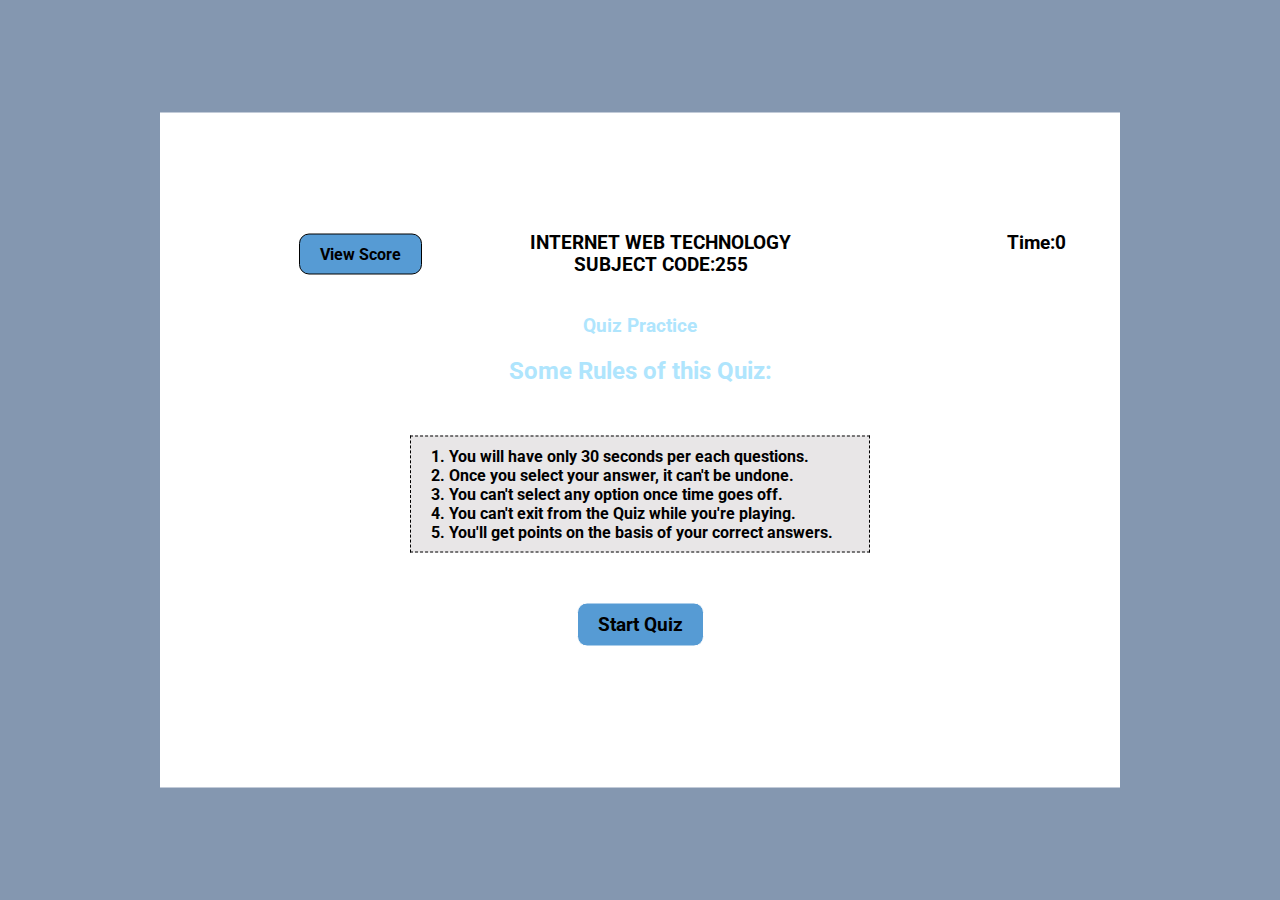
<file: Quiz App/quiz1.html>
<!DOCTYPE html>
<html lang="en">
<head>
    <meta charset="UTF-8">
    <meta name="viewport" content="width=device-width, initial-scale=1.0">
    <title>Task-2</title>
<link rel="stylesheet" href="https://cdnjs.cloudflare.com/ajax/libs/font-awesome/4.7.0/css/font-awesome.min.css">
<link href="https://fonts.googleapis.com/css2?family=Roboto:wght@100;400;700&display=swap" rel="stylesheet">
<link rel="stylesheet" href="css1.css">
</head>
<body>
    <div class="main ">
        <div class="mic">
            <h4>View Score</h4>
            <h3>INTERNET WEB TECHNOLOGY<br>
                    SUBJECT CODE:255<h3>
            <H3>Time:0</H3>
        </div>
        <div class="rules">
            <h3>Quiz Practice</h3>
            <h2>Some Rules of this Quiz:</h2>
        </div>
        <div class="inst">
            <h4>1. You will have only 30 seconds per each questions.<br>
                2. Once you select your answer, it can't be undone.<br>
                3. You can't select any option once time goes off.<br>
                4. You can't exit from the Quiz while you're playing.<br>
                5. You'll get points on the basis of your correct answers.</h4>
        </div>
        <div class="start_quiz">
            <h3>
                Start Quiz
            </h3>
        </div>
    </div>
    <div class="quiz-box inactive">
        <h2 class="que_text">Q1.The full form of CSS is:</h2>
        <div class="options">
          <div class="option incorrect disabled">Cascading style sheets<i class="fa fa-times"></i></div>
          <div class="option disabled">Coloured style sheets</div>
          <div class="option disabled">Color and style sheets</div>
          <div class="option correct disabled">None of the ABove<i class="fa fa-check"></i></div>
        </div>
        <div class="quiz-footer">
          <div class="footer-left">
            <span class="count_que">1</span> of <span class="total_que">5</span> Questions
          </div>
          <div class="footer-right">
            <div class="next-btn">Next Question</div>
          </div>
        </div>
      </div>
      <div class="result-box inactive">
        <div class="HI">  Result</div>
        <div class="result">
           <h3 class="total-que">Total Questions : <span>5</span></h3>
           <h3 class="right-ans">Right Answers : <span>3</span></h3>
           <h3 class="wrong-ans">Wrong Answers : <span>2</span></h3>
           <h3 class="percentage">Percentage : <span>60.00%</span></h3>
        </div>
        <div class="result-footer">
           <div class="again-quiz">Again Quiz</div>
           <div class="exit">Exit</div>
        </div>
     </div>
     <script>
        var questions=[
            {
                num:1,
                question:"Q1.The full form of CSS is:",
                answer:"Cascading style sheets",
                options:[
                    "Cascading style sheets",
                    "Coloured style sheets",
                    "Color and style sheets",
                    "None of the ABove"
                ]
            },
            {
                num:2,
                question:"Q2.The full form of CPU is:",
                answer:"central processing unit",
                options:[
                    "central processing unit",
                    "centeral processing unit",
                    "color processing unit",
                    "none of the above"
                ]
            },
            {
                num:3,
                question:"Q3The full form of RAM is:",
                answer:"random acces memory",
                options:[
                    "random acces memory",
                    "read acess memory",
                    "both",
                    "None of the ABove"
                ]
            },
            {
                num:4,
                question:"Q4.The full form of ROM is:",
                answer:"read only memory",
                options:[
                    "read only memory",
                    "read acess memory",
                    "both",
                    "None of the ABove"
                ]
            },
            {
                num:5,
                question:"Q5.The full form of HDD is:",
                answer:"hard disk drive",
                options:[
                    "hard drama drive",
                    "hard disk drive",
                    "both",
                    "None of the ABove"
                ]
            },
        ]
    </script>
    <script src="quiz1.js"></script>
</body>
</html>
</file>
<file: Quiz App/css1.css>
ody{
    background: #8497B0;
    font-family: 'Roboto', sans-serif;
}
.main{
    background-color:#fff;
    width: 75%;
    height:75%;
    position: absolute;
    top: 50%;
    left:50%;
    transform:translate(-50%,-50%);
}
.main h4{
background-color: #569BD4;
border:1px solid #000;
border-radius: 10px;
padding: 10px 20px;
cursor: pointer;
transition: all 0.3s;

}
.main h4:hover{
background: #fff;
color: #8497B0;
}
.mic{
display: flex;
justify-content: space-around;
padding-top: 100px;
padding-left:85px;
          
}
.mic h3{
text-align-last: center;
}
.rules h3{
 color:#AFE5FD;
 text-align: center;
}
.rules h2{
color:#AFE5FD;
 text-align: center;
}
.inst{
text-align: left;
padding:10px 250px;

}
.inst h4{

background-color: #E8E6E7;
border: 1px solid black;
border-style: dashed;
border-radius:0%;
}
.start_quiz{
display: flex;
justify-content: space-around;
padding-bottom: 120px;
}


.start_quiz h3{
background-color: #569BD4;
border:1px solid #fff;
border-radius: 10px;
padding: 10px 20px;
cursor: pointer;
transition: all 0.3s;
}
.start_quiz :hover{
background: #fff;
color: #569BD4;
}

.inactive{
    display: none;
}
.disabled{
    pointer-events: none;
}

.quiz-box{
    position: absolute;
    top: 50%;
    left: 50%;
    transform: translate(-50%,-50%);
    color: #fff;
    border: 2px solid #fff;
    box-shadow: 0 0 10px #D9D9D9;
    padding: 50px;
    width: 100%;
    max-width: 600px;
    background: #D9D9D9;
}
.quiz-box h2{
    font-size: 30px;
}
.quiz-box .option{
    font-size: 18px;
    color: #000;
    border: 2px solid #fff;
    margin: 20px 0;
    padding: 12px 15px;
    border-radius: 5px;
    transition: all 0.3s;
    cursor: pointer;
    position: relative;
    
}
.quiz-box .option .fa{
    position: absolute;
    top: 6px;
    right: 10px;
    font-size: 30px;
}


.quiz-box .option.incorrect{
    background: rgb(241, 153, 153);
    color: rgb(184, 12, 12);
    border-color: rgb(184, 12, 12);
}
.quiz-box .option.correct{
    background: rgb(157, 246, 157);
    color: rgb(6, 138, 28);
    border-color: rgb(6, 138, 28);
}

.quiz-box .option:hover{
    background: #036DB9;
}
.que_text
{
    color: #93684A;
}
.quiz-footer{
    margin-top: 50px;
    padding-top: 30px;
    border-top: 2px dashed #93684A;
    display: flex;
    justify-content: space-between;
    align-items: center;
    height: 100px;
}
.count_que,.total_que{
    font-weight: bolder;
    font-size: 20px;
}
.footer-left{
    font-size: 18px;
    color: #036DB9;
}
.next-btn{
    font-size: 18px;
    border: 2px solid #036DB9;
    border-radius: 5px;
    padding: 10px;
    cursor: pointer;
    transition: all 0.3s;
    background-color:#036DB9;
}

.next-btn:hover{
    background: #fff;
    color:#036DB9;
}
body{
    background:#8497B0;;
    font-family: 'Roboto', sans-serif;
}



.inactive{
    display: none;
}
.disabled{
    pointer-events: none;
}

.footer-left{
    font-size: 18px;
}
.next-btn{
    font-size: 18px;
    border: 2px solid  #036DB9;
    border-radius: 5px;
    padding: 10px;
    cursor: pointer;
    transition: all 0.3s;
    background-color:#036DB9;
}

.next-btn:hover{
    background: #fff;
    color: #036DB9;
}

.result-box{
    position: absolute;
    top: 50%;
    left: 50%;
    transform: translate(-50%,-50%);
    color: #fff;
    box-shadow: 0 0 10px #a0a7ac;
    width: 100%;
    max-width: 450px;
    background: #A5B2BB;
}
.result-box h2{
    font-size: 36px;
    background: #fff;
    color: #036DB9;
    text-align: center;
    padding: 20px 0;
}
.result-box .result{
    padding: 40px;
}
.result-box h3{
    font-size: 30px;
    margin-bottom: 10px;
}

.result-footer{
    display: flex;
    justify-content: space-around;
    padding-bottom: 30px;
}
.result-footer .again-quiz,.result-footer .exit{
    border: 2px solid #fff;
    border-radius: 5px;
    padding: 10px 20px;
    font-size: 24px;
    cursor: pointer;
    transition: all 0.3s;
}
.result-footer .again-quiz{
    background:#036DB9;
    color: #fff;
    border-color: #3c0bee;
}
.result-footer .again-quiz:hover{
    background: #fff;
    color: #036DB9;
    border-color: #fff;
}

.result-footer .exit{
    background: red;
    color: #fff;
    border-color: #3c0bee;
}

.result-footer .exit:hover{
    background: #fff;
    color:red;
    border-color: #3c0bee;
}
.HI{
    font-size: 50px;
    background: #fff;
    color: #000;
    text-align: center;
}
</file>
